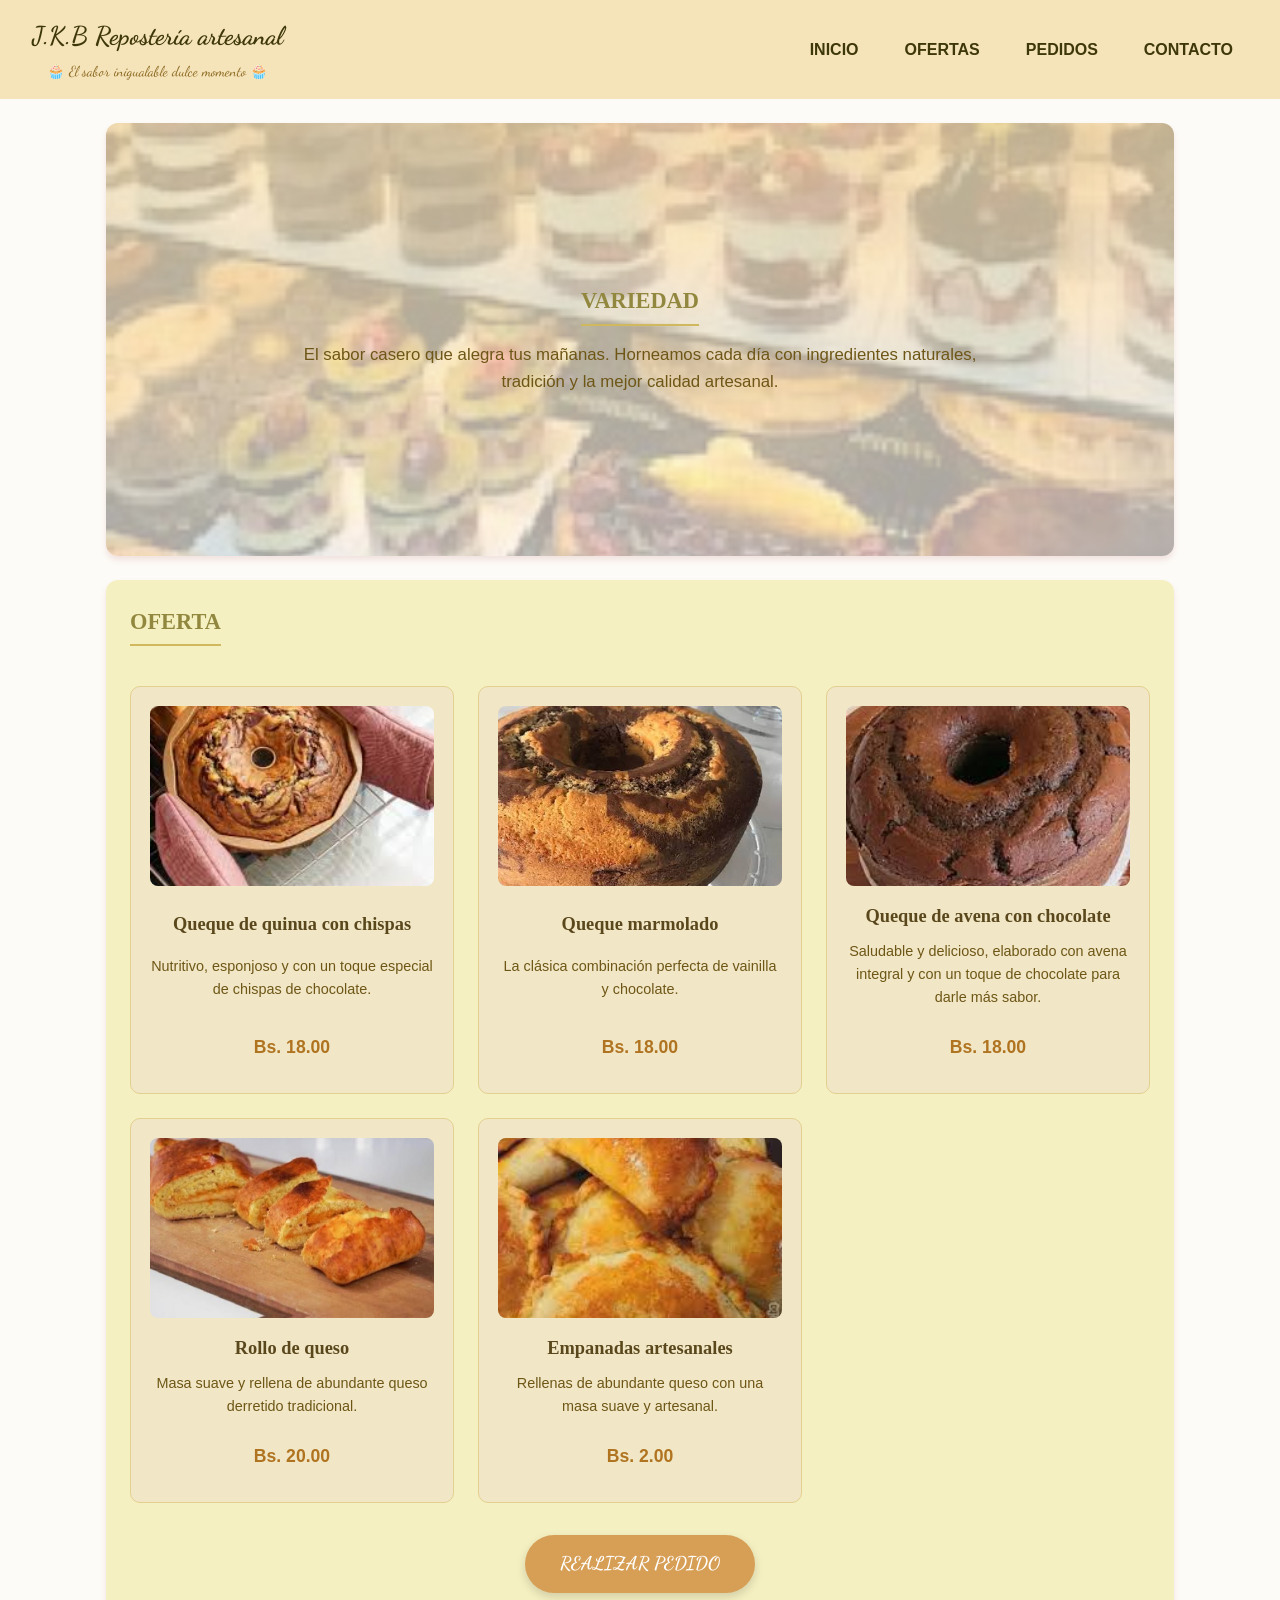
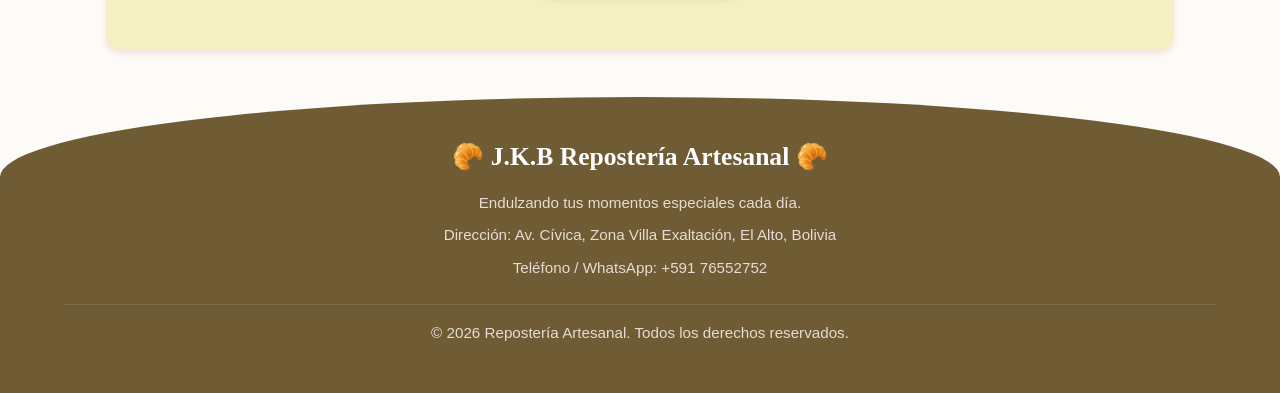
<file: index.html>
<!DOCTYPE html>
<html lang="es">
<head>
    <meta charset="UTF-8">
    <meta name="viewport" content="width=device-width, initial-scale=1.0">
    <title>J.K.B Repostería Artesanal</title>
    <link rel="preconnect" href="https://fonts.googleapis.com">
    <link rel="preconnect" href="https://fonts.gstatic.com" crossorigin>
    <link href="https://fonts.googleapis.com/css2?family=Dancing+Script:wght@600;700&display=swap" rel="stylesheet">
    <link rel="stylesheet" type="text/css" href="index.css"><nav class="nav">
</head>
<body>
    <!-- SPLASH SCREEN: pantalla de carga-->
<div id="splash-screen" role="status" aria-live="polite">
  <div class="splash-content">
    <!-- Nombre de la Marca -->
    <h1 class="splash-brand-title">REPOSTERIA ARTESANAL</h1>
    <span class="splash-tagline">El sabor inigualable dulce momento</span>

    <!-- Barra de progreso continua estilo YouTube -->
    <div class="splash-track">
      <div id="splash-bar" class="splash-bar"></div>
    </div>

  </div>
</div>

<!--CABECERA-->
    <header class="header">
        <div class="logo">
            <h1>J.K.B Repostería artesanal</h1>
            <p>🧁 El sabor inigualable dulce momento 🧁</p>
        </div>
        <nav>
<ul class="nav-links">
        <li><a href="#inicio">INICIO</a></li>
        <li class="desplegable">
            <a href="#oferta">OFERTAS</a>
            <ul class="menu-desplegable">
                <li><a href="pastel.html">Sección Pastel</a></li>
                <li><a href="desayuno.html">Sección Desayuno</a></li>
            </ul>
        </li>
        <li><a href="pedido.html">PEDIDOS</a></li>
        <li><a href="#contacto">CONTACTO</a></li>
    </ul>
</nav>
    </header>
    <main class="cont-principal">
        <section id="inicio" class="principal">
            <h2>VARIEDAD</h2>
            <p>El sabor casero que alegra tus mañanas. Horneamos cada día con ingredientes naturales, tradición y la mejor calidad artesanal.</p>
        </section>
        <section id="oferta">
            <h2>OFERTA</h2>
            <div class="contenedor-tarjetas">
                <article class="producto">
                    <img src="1.jpg" alt="Queque de quinua">
                    <h3>Queque de quinua con chispas</h3>
                    <p class="descripcion">Nutritivo, esponjoso y con un toque especial de chispas de chocolate.</p>
                    <span class="precio">Bs. 18.00</span>
                </article>
                <article class="producto">
                    <img src="4.jpg" alt="Queque marmolado">
                    <h3>Queque marmolado</h3>
                    <p class="descripcion">La clásica combinación perfecta de vainilla y chocolate.</p>
                    <span class="precio">Bs. 18.00</span>
                </article>
                <article class="producto">
                    <img src="3.jpg" alt="Queque de avena">
                    <h3>Queque de avena con chocolate</h3>
                    <p class="descripcion">Saludable y delicioso, elaborado con avena integral y con un toque de chocolate para darle más sabor.</p>
                    <span class="precio">Bs. 18.00</span>
                </article>
                <article class="producto">
                    <img src="2.jpg" alt="Rollo de queso">
                    <h3>Rollo de queso</h3>
                    <p class="descripcion">Masa suave y rellena de abundante queso derretido tradicional.</p>
                    <span class="precio">Bs. 20.00</span>
                </article>
                <article class="producto">
                    <img src="5.jpg" alt="Empanadas artesanales">
                    <h3>Empanadas artesanales</h3>
                    <p class="descripcion">Rellenas de abundante queso con una masa suave y artesanal.</p>
                    <span class="precio">Bs. 2.00</span>
                </article>
            </div>
            <div class="enlace"><a href="pedido.html">REALIZAR PEDIDO</a></div>
        </section>
    </main>
        <footer id="contacto" class="pie-pagina">
            <div class="pie-content">
                <h3>🥐 J.K.B Repostería Artesanal 🥐</h3>
                <p>Endulzando tus momentos especiales cada día.</p>
                <p>Dirección: Av. Cívica, Zona Villa Exaltación, El Alto, Bolivia</p>
                <p>Teléfono / WhatsApp: +591 76552752</p>
                <p class="copyright">© 2026 Repostería Artesanal. Todos los derechos reservados.</p>
            </div>
        </footer>
    <!--pantalla de recarga-->
    <script type="text/javascript">
    if (sessionStorage.getItem('splashVisto') === 'true') {
        const splash = document.getElementById('splash-screen');
        if (splash) splash.remove(); // se borra
    } else {
        // Si es su primera vez, se guarda en la memoria que ya la vio
        sessionStorage.setItem('splashVisto', 'true');
    }
        </script>
</body>
</html>
</file>
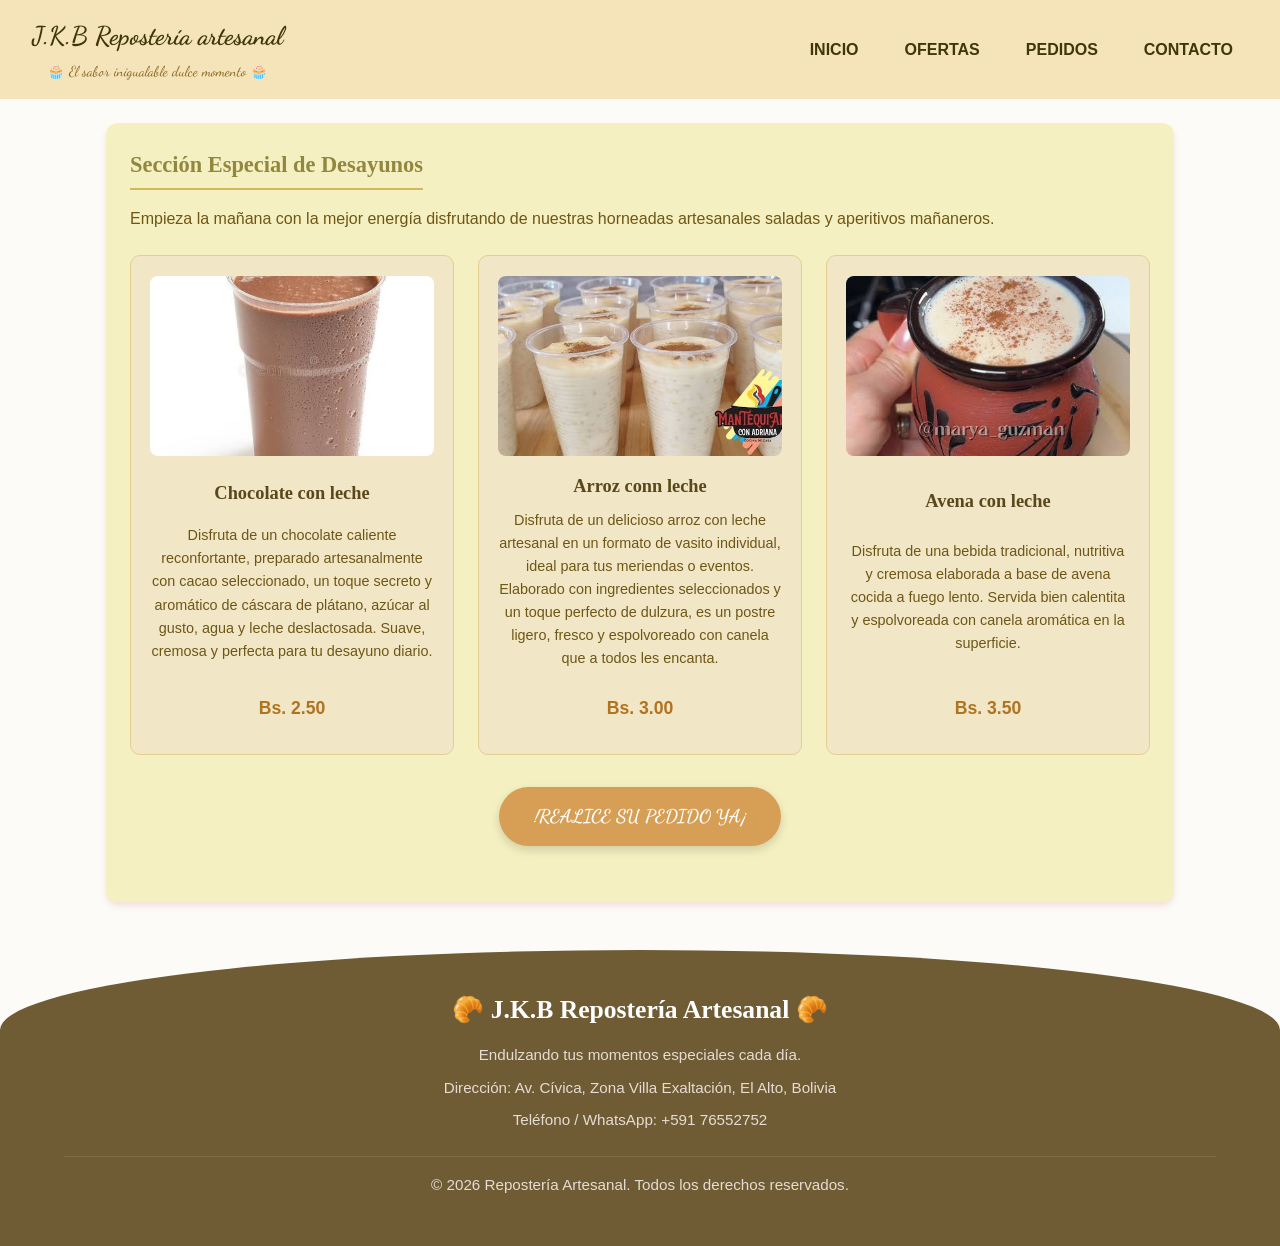
<file: desayuno.html>
<!DOCTYPE html>
<html lang="es">
<head>
    <meta charset="UTF-8">
    <meta name="viewport" content="width=device-width, initial-scale=1.0">
    <title>J.K.B Repostería Artesanal - Sección Desayuno</title>
    <link rel="preconnect" href="https://fonts.googleapis.com">
    <link rel="preconnect" href="https://fonts.gstatic.com" crossorigin>
    <link href="https://fonts.googleapis.com/css2?family=Dancing+Script:wght@600;700&display=swap" rel="stylesheet">
    <link rel="stylesheet" type="text/css" href="index.css">
</head>
<body>
    <header class="header">
        <div class="logo">
            <h1>J.K.B Repostería artesanal</h1>
            <p>🧁 El sabor inigualable dulce momento 🧁</p>
        </div>
        <nav class="nav">
            <ul class="nav-links">
                <li><a href="index.html">INICIO</a></li>
                <li class="desplegable">
                    <a href="index.html#oferta">OFERTAS</a>
                    <ul class="menu-desplegable">
                        <li><a href="pastel.html">Sección Pastel</a></li>
                        <li><a href="desayuno.html">Sección Desayuno</a></li>
                    </ul>
                </li>
                <li><a href="pedido.html">PEDIDOS</a></li>
                <li><a href="index.html#contacto">CONTACTO</a></li>
            </ul>
        </nav>
    </header>
    
    <main class="cont-principal">
        <section id="desayuno">
            <h2>Sección Especial de Desayunos</h2>
            <p>Empieza la mañana con la mejor energía disfrutando de nuestras horneadas artesanales saladas y aperitivos mañaneros.</p>
            <div class="contenedor-tarjetas">
                <article class="producto">
                    <img src="chconle.jpg" alt="Chocolate con leche">
                    <h3>Chocolate con leche</h3>
                    <p class="descripcion">Disfruta de un chocolate caliente reconfortante, preparado artesanalmente con cacao seleccionado, un toque secreto y aromático de cáscara de plátano, azúcar al gusto, agua y leche deslactosada. Suave, cremosa y perfecta para tu desayuno diario.</p>
                    <span class="precio">Bs. 2.50</span>
                </article>
                <article class="producto">
                    <img src="arrozleche.jpg" alt="Arroz con leche">
                    <h3>Arroz conn leche</h3>
                    <p class="descripcion">Disfruta de un delicioso arroz con leche artesanal en un formato de vasito individual, ideal para tus meriendas o eventos. Elaborado con ingredientes seleccionados y un toque perfecto de dulzura, es un postre ligero, fresco y espolvoreado con canela que a todos les encanta.</p>
                    <span class="precio">Bs. 3.00</span>
                </article>
                <article class="producto">
                    <img src="avena.jpg" alt="Avena con leche">
                    <h3>Avena con leche</h3>
                    <p class="descripcion">Disfruta de una bebida tradicional, nutritiva y cremosa elaborada a base de avena cocida a fuego lento. Servida bien calentita y espolvoreada con canela aromática en la superficie.</p>
                    <span class="precio">Bs. 3.50</span>
                </article>
            </div>
       <div class="enlace"><a href="pedido_desayuno.html">!REALICE SU PEDIDO YA¡</a></div>
        </section>
    </main>

    <div class="contenedor-footer">
        <div class="curva"></div>
        <footer id="contacto" class="pie-pagina">
            <div class="pie-content">
                <h3>🥐 J.K.B Repostería Artesanal 🥐</h3>
                <p>Endulzando tus momentos especiales cada día.</p>
                <p>Dirección: Av. Cívica, Zona Villa Exaltación, El Alto, Bolivia</p>
                <p>Teléfono / WhatsApp: +591 76552752</p>
                <p class="copyright">&copy; 2026 Repostería Artesanal. Todos los derechos reservados.</p>
            </div>
        </footer>
    </div>
</body>
</html>
</file>
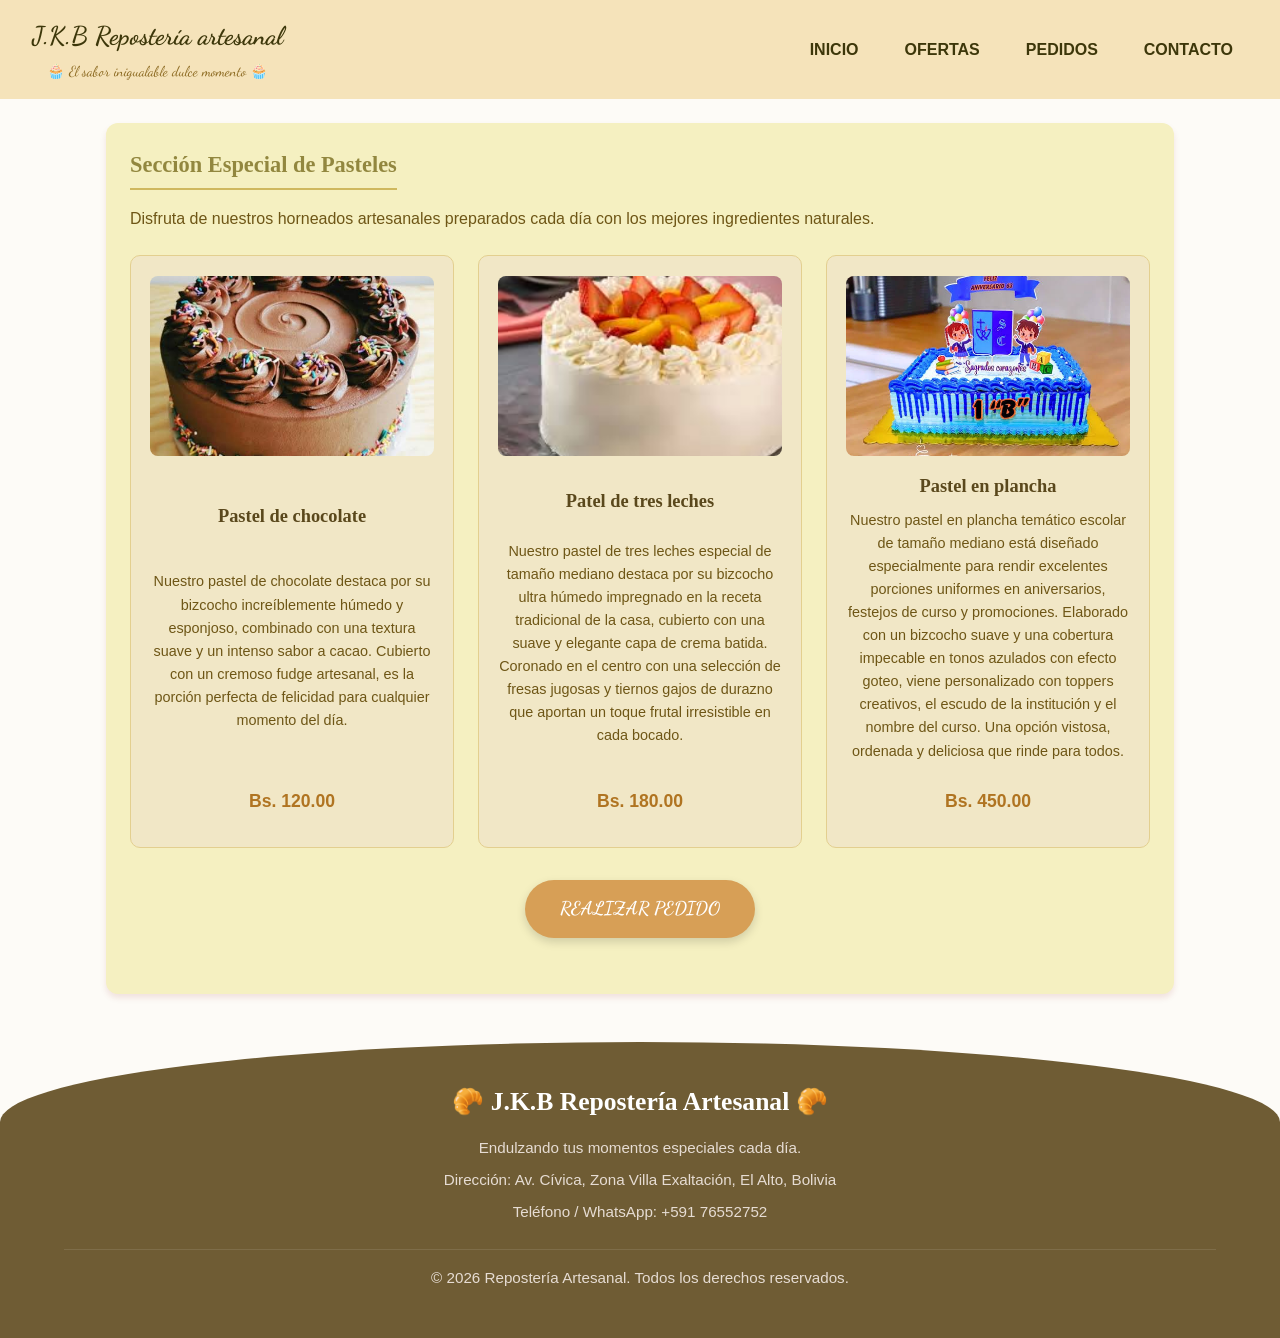
<file: pastel.html>
<!DOCTYPE html>
<html lang="es">
<head>
    <meta charset="UTF-8">
    <meta name="viewport" content="width=device-width, initial-scale=1.0">
    <title>J.K.B Repostería Artesanal - Sección Pastel</title>
    <link rel="preconnect" href="https://fonts.googleapis.com">
    <link rel="preconnect" href="https://fonts.gstatic.com" crossorigin>
    <link href="https://fonts.googleapis.com/css2?family=Dancing+Script:wght@600;700&display=swap" rel="stylesheet">
    <link rel="stylesheet" type="text/css" href="index.css">
</head>
<body>
    <header class="header">
        <div class="logo">
            <h1>J.K.B Repostería artesanal</h1>
            <p>🧁 El sabor inigualable dulce momento 🧁</p>
        </div>
        <nav class="nav">
            <ul class="nav-links">
                <li><a href="index.html">INICIO</a></li>
                <li class="desplegable"><a href="#oferta">OFERTAS</a>
            <ul class="menu-desplegable">
                <li><a href="pastel.html">Sección Pastel</a></li>
                <li><a href="desayuno.html">Sección Desayuno</a></li>
            </ul>
        </li>
                <li><a href="pedido.html">PEDIDOS</a></li>
                <li><a href="#contacto">CONTACTO</a></li>
            </ul>
        </nav>
    </header>
    <main class="cont-principal">
        <section id="pastel">
            <h2>Sección Especial de Pasteles</h2>
            <p>Disfruta de nuestros horneados artesanales preparados cada día con los mejores ingredientes naturales.</p>
            
            <div class="contenedor-tarjetas">
                <article class="producto">
                    <img src="pastel2.jpg" alt="Pastel de Chocolate">
                    <h3>Pastel de chocolate</h3>
                    <p class="descripcion">Nuestro pastel de chocolate destaca por su bizcocho increíblemente húmedo y esponjoso, combinado con una textura suave y un intenso sabor a cacao. Cubierto con un cremoso fudge artesanal, es la porción perfecta de felicidad para cualquier momento del día.</p>
                    <span class="precio">Bs. 120.00</span>
                </article>
                <article class="producto">
                    <img src="pastel3.jpg" alt="Pastel de tres leches">
                    <h3>Patel de tres leches</h3>
                    <p class="descripcion">Nuestro pastel de tres leches especial de tamaño mediano destaca por su bizcocho ultra húmedo impregnado en la receta tradicional de la casa, cubierto con una suave y elegante capa de crema batida. Coronado en el centro con una selección de fresas jugosas y tiernos gajos de durazno que aportan un toque frutal irresistible en cada bocado.</p>
                    <span class="precio">Bs. 180.00</span>
                </article>
                <article class="producto">
                    <img src="pastel4.jpg" alt="Pastel en plancha">
                    <h3>Pastel en plancha</h3>
                    <p class="descripcion">Nuestro pastel en plancha temático escolar de tamaño mediano está diseñado especialmente para rendir excelentes porciones uniformes en aniversarios, festejos de curso y promociones. Elaborado con un bizcocho suave y una cobertura impecable en tonos azulados con efecto goteo, viene personalizado con toppers creativos, el escudo de la institución y el nombre del curso. Una opción vistosa, ordenada y deliciosa que rinde para todos.</p>
                    <span class="precio">Bs. 450.00</span>
                </article>
            </div>
    <div class="enlace"><a href="pedido_de_pastel.html">REALIZAR PEDIDO</a></div>
        </section>
    </main>

    <div class="contenedor-footer">
        <div class="curva"></div>
        <footer id="contacto" class="pie-pagina">
            <div class="pie-content">
                <h3>🥐 J.K.B Repostería Artesanal 🥐</h3>
                <p>Endulzando tus momentos especiales cada día.</p>
                <p>Dirección: Av. Cívica, Zona Villa Exaltación, El Alto, Bolivia</p>
                <p>Teléfono / WhatsApp: +591 76552752</p>
                <p class="copyright">&copy; 2026 Repostería Artesanal. Todos los derechos reservados.</p>
            </div>
        </footer>
    </div>
</body>
</html>
</file>
<file: index.css>
* {
    margin: 0;
    padding: 0;
    box-sizing: border-box;
    scroll-behavior: smooth;
}
body {
    font-family: Arial, Helvetica, sans-serif;
    background-color: #FDFBF7;
    color: #3D370A;
    line-height: 1.6;
}
.header {
    background-color: #F5E3BA;
    display: flex;
    flex-direction: column;
    padding: 1rem;
    gap: 1rem;
    position: sticky;
    top: 0;
    z-index: 100;
}
.logo h1 {
    font-size: 1.6rem;
    text-align: center;
    font-family: 'Segoe Script', 'Dancing Script', cursive;
    color: #3D370A;
}
.logo p {
    text-align: center;
    font-size: 0.9rem;
    color: #8C6A21;
    margin-top: 0.2rem;
    font-family: 'Forte', 'Dancing Script', cursive;
}
.nav ul {
    display: flex;
    flex-wrap: wrap;
    justify-content: center;
    list-style: none;
    gap: 1rem;
}
.nav a {
    text-decoration: none;
    padding: 0.3rem 0.5rem;
    transition: color 0.3s ease;
    color: #3D370A;
    font-weight: bold;
}
.nav a:hover {
    color: #D79F56;
}
.nav-links{
    list-style: none; /*quita los puntos de las viñetas*/
    display: flex; /*alinea los elementos en una fila*/
}
.nav-links li{
    position: relative;/*posicionar los submenus*/
}
.nav-links a{
    display: block;
    text-decoration: none;
    padding:15px 15px;
}
.nav-links li a:hover{
    background-color: #B5A27A;
    color:#D79F56;
}
.menu-desplegable{
    position: absolute;
    left: 0;
    top: 100%;/* Se pega exactamente debajo de la barra sin dejar espacios */
    background-color: #F5E3BA;
    min-width: 150px;
    list-style: none;
    border-radius: 6px;
    opacity: 0;/*hace que desparezca el menu desplegable, sino que coloca de forma transparente*/
    visibility: hidden;
    padding: 8px 0; /* Margen superior e inferior interno más estético */
}
.menu-desplegable li{
    width: 100%;
}
.menu-desplegable a{/*estilos para enlaces*/
    color: #3D370A;
    padding: 10px 15px; /*Reduce el espacio vertical entre "Sección" y "Pastel" */
    display: block;
    white-space: nowrap; /* Evita que el texto se baje feo si la caja es angosta */
    font-size: 1rem;
}
.desplegable:hover .menu-desplegable{
    opacity: 1;
    visibility: visible;
}
.cont-principal {
    max-width: 1100px;
    margin: 1.5rem auto;
    padding: 0 1rem;
}
.cont-principal p{
    margin-bottom: 1.5rem; color: #6E5616;
}
section {
    background-color: #F5F0C1;
    padding: 1.5rem;
    margin-bottom: 1.5rem;
    border-radius: 12px;
    box-shadow: 0 4px 6px rgba(140, 0, 0, 0.1);
}
h2 {
    color: #92873F;
    margin-bottom: 1rem;
    border-bottom: 2px solid #CFB85E;
    display: inline-block;
    padding-bottom: 0.3rem;
    font-size: 1.4rem;
    font-family: 'Georgia', 'Times New Roman', serif;
}
.principal {
    padding: 10rem 2rem;
    background-color: #F5F098;
    color: #5C4A10;
    text-align: center;
    border-radius: 12px;
    background: linear-gradient(rgba(245, 227, 186, 0.78), rgba(253, 251, 247, 0.66)), 
                url("pastel1.jpg") center/cover;
}
.principal p {
    font-size: 1.05rem;
    max-width: 700px;
    margin: 0 auto;
}
.contenedor-tarjetas {
    display: flex;
    flex-direction: column;
    gap: 1.5rem;
    margin-top: 1.5rem;
}
.producto {
    background-color: #F1E7C6;
    border: 1px solid #E3CF8F;
    border-radius: 10px;
    padding: 1.2rem;
    text-align: center;
    transition: transform 0.3s ease, box-shadow 0.3s ease;
    flex: 1;
    display: flex;
    flex-direction: column;
    justify-content: space-between;
}
.producto:hover {
    transform: translateY(-5px);
    box-shadow: 0 6px 12px rgba(0, 0, 0, 0.1);
}
.producto img {
    width: 100%;
    height: 180px;
    object-fit: cover;
    cursor: zoom-in;
    border-radius: 8px;
    margin-bottom: 1rem;
}
.producto h3 {
    color: #5A481C;
    margin-bottom: 0.5rem;
    font-size: 1.15rem;
    font-family: 'Georgia', 'Times New Roman', serif;
}
.descripcion {
    font-size: 0.9rem;
    color: #6E5616;
    margin-bottom: 1rem;
}
.precio {
    display: block;
    font-size: 1.1rem;
    font-weight: bold;
    color: #B07421;
    margin-bottom: 0.8rem;
}
/* Contenedor para centrar en la página */
.enlace {
    text-align: center;
    margin: 2rem 0;
}

/* Estilo del botón */
.enlace a {
    display: inline-block;
    padding: 0.9rem 2.2rem;
    background-color: #D79F56; /* Color dorado/café de la marca */
    color: #FFFFFF; /* Texto blanco legible */
    text-decoration: none;
    font-size: 1.15rem;
    font-weight: bold;
    font-family: 'Dancing Script', cursive, sans-serif;
    border-radius: 30px; /* Bordes redondeados afelpados */
    box-shadow: 0 4px 10px rgba(0, 0, 0, 0.15); /* Sombra elegante */
    transition: all 0.3s ease;
}

/* Efecto interactivo al pasar el cursor (Hover) */
.enlace a:hover {
    background-color: #B07421; /* Tono más oscuro al pasar el mouse */
    color: #FFFFFF;
    transform: translateY(-3px); /* Se eleva levemente */
    box-shadow: 0 6px 14px rgba(0, 0, 0, 0.25);
}
/*FORMULARIO*/
form {
    display: flex;
    flex-direction: column;
    gap: 0.8rem;
}
label {
    font-weight: bold;
    color: #5A481C;
    margin-top: 0.3rem;
}
input, textarea, select {
    padding: 0.6rem;
    border: 1px solid #5A481C;
    border-radius: 6px;
    background-color: #D1B369;
    font-family: Arial, Helvetica, sans-serif;
    font-size: 0.95rem;
    color: #3D370A;
}
input:focus, textarea:focus, select:focus {
    outline: none;
    border-color: #B07421;
    box-shadow: 0 0 4px rgba(176, 116, 33, 0.4);
}
.boton {
    display: flex;
    gap: 0.5rem;
    margin-top: 0.8rem;
}
.boton button {
    flex: 1;
    padding: 0.7rem;
    border: none;
    border-radius: 6px;
    cursor: pointer;
    font-weight: bold;
    transition: background-color 0.3s ease;
}
#btn-enviar {
    background-color: #C8B793;
    color: #2F2818;
}
#btn-enviar:hover {
    background-color: #B5A27A;
}
#btn-borrar {
    background-color: #B59C78;
    color: #2F2818;
}
#btn-borrar:hover {
    background-color: #9E8563;
}
.pie-pagina {
    background-color: #6F5C34;
    color: white;
    text-align: center;
    padding: 2.5rem 5%;
    /* CURVA EN FORMA DE ARCO */
    border-top-left-radius: 50% 80px;
    border-top-right-radius: 50% 80px;
    /* Separación para que no tape los botones */
    margin-top: 3rem;
    position: relative;
}
.pie-content h3 {
    font-family: 'Georgia', 'Times New Roman', serif;
    font-size: 1.6rem;
    margin-bottom: 0.8rem;
}
.pie-content p {
    font-size: 0.95rem;
    margin-bottom: 0.5rem;
    color: #E6DCD3;
}
.copyright {
    margin-top: 1.5rem;
    font-size: 0.85rem;
    color: #B5A295;
    border-top: 1px solid rgba(255, 255, 255, 0.1);
    padding-top: 1rem;
}
/* Ajustes para el mensaje emergente de SweetAlert2 */
.swal2-popup .swal2-html-container {
    text-align: center;
}
.swal2-popup .swal2-html-container p {
    margin-bottom: 0.4rem;
}
/* contenedor de la panatalla de carga */
#splash-screen {
  position: fixed;
  inset: 0;
  width: 100vw;
  height: 100vh;
  /* Tono crema tostado oscuro*/
  background: radial-gradient(circle at center, #2e2620 0%, #221c17 100%);
  display: flex;
  align-items: center;
  justify-content: center;
  z-index: 99999;
  opacity: 1;
  visibility: visible;
  user-select: none;
  -webkit-font-smoothing: antialiased;/*texto nitido*/
  animation: ocultarSplash 0.5s ease 2.3s forwards;
}
/* Desvanecimiento al finalizar */
#splash-screen.splash-hidden {
  opacity: 0;
  visibility: hidden;
  pointer-events: none;
}
.splash-content {
  display: flex;
  flex-direction: column;
  align-items: center;
  text-align: center;
  padding: 24px;
}
.splash-brand-title {
  margin: 0;
  font-family: 'Playfair Display', Georgia, serif;
  font-size: 1.7rem;
  font-weight: 500;
  letter-spacing: 2px;
  color: #f7ede2;
  text-shadow: 0 2px 4px rgba(0, 0, 0, 0.25);
}

.splash-tagline {
  margin-top: 5px;
  font-family: -apple-system, BlinkMacSystemFont, 'Segoe UI', Roboto, sans-serif;
  font-size: 0.72rem;
  letter-spacing: 3.5px;
  text-transform: uppercase;/*Forzar letras mayusculas*/
  color: #ad9c8f;
}

/*barra de carga*/
.splash-track {
  width: 220px;
  height: 3px;
  background-color: rgba(247, 237, 226, 0.12); /* Gris/crema apagado */
  border-radius: 999px;
  overflow: hidden;
  margin-top: 36px;
  position: relative;
}

/* Barra de progreso*/
.splash-bar {
  width: 0%;
  height: 100%;
  background-color: #e05d5d;
  border-radius: 999px;
  box-shadow: 0 0 8px rgba(224, 93, 93, 0.4); /*sombreado*/
  
  /* Animación para llenar la barra*/
  animation: llenarBarra 2.2s ease-in-out forwards;
}
@keyframes splashPulse {
  0% { 
    transform: scale(0.97); 
    opacity: 0.88;
  }
  100% { 
    transform: scale(1.03); 
    opacity: 1;
  }
}
@keyframes llenarBarra {
  0% {
    width: 0%;
  }
  100% {
    width: 100%;
  }
}
/* ocultar*/
@keyframes ocultarSplash {
  0% {
    opacity: 1;
    visibility: visible;
  }
  100% {
    opacity: 0;
    visibility: hidden;
    pointer-events: none; /* Permite hacer clic en la página de abajo */
  }
}
@media (min-width: 768px) {
    .header {
        flex-direction: row;
        justify-content: space-between;
        align-items: center;
        padding: 1rem 2rem;
    }
    .logo h1 {
        text-align: left;
    }
    .contenedor-tarjetas {
        display: grid;
        grid-template-columns: repeat(auto-fit, minmax(250px, 1fr));
    }
}
</file>
